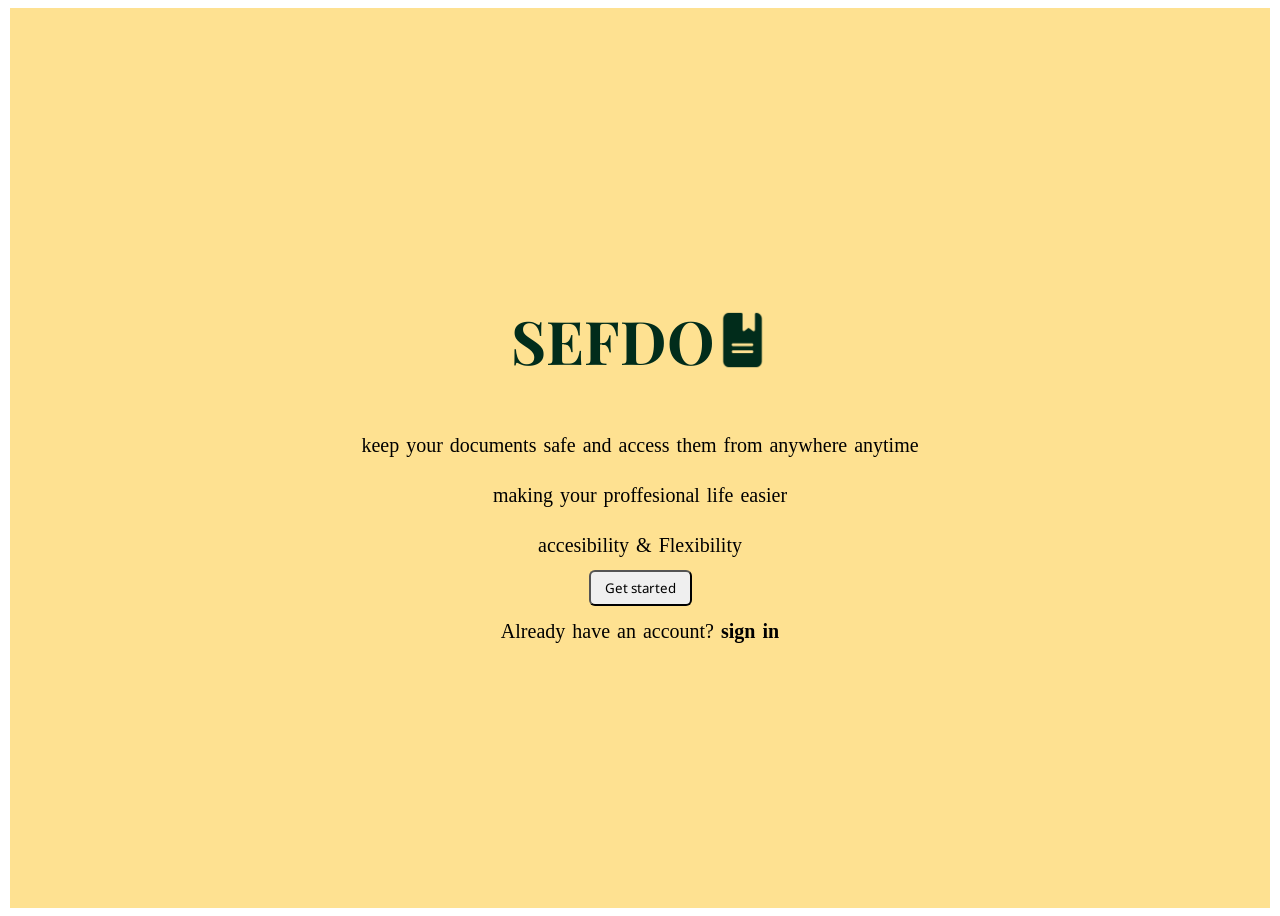
<file: landing-page/index.html>
<!DOCTYPE html>
<html lang="en">

<head>
    <meta charset="UTF-8">
    <meta name="viewport" content="width=device-width, initial-scale=1.0">
    <title>SEFDO</title>
    <link rel="stylesheet" href="style.css">
    <link rel="preconnect" href="https://fonts.googleapis.com">
    <link rel="preconnect" href="https://fonts.gstatic.com" crossorigin>
    <link
        href="https://fonts.googleapis.com/css2?family=Cal+Sans&family=Cinzel+Decorative:wght@400;700;900&family=Dancing+Script:wght@400..700&family=EB+Garamond:ital,wght@0,400..800;1,400..800&family=Exile&family=Gravitas+One&family=Ibarra+Real+Nova:ital,wght@0,400..700;1,400..700&family=Kapakana:wght@300..400&family=Kaushan+Script&family=Lato:ital,wght@0,100;0,300;0,400;0,700;0,900;1,100;1,300;1,400;1,700;1,900&family=Mulish:ital,wght@0,200..1000;1,200..1000&family=Noto+Sans:ital,wght@0,100..900;1,100..900&family=Playfair+Display:ital,wght@0,400..900;1,400..900&display=swap"
        rel="stylesheet">
</head>

<body>
    <div class="landing-page">
        <div class="landing">
            <div class="logo">
                <h1>SEFDO</h1>
                <img src="/images/sefdo logo.png" alt="logo"
                width="55px"
                height="60px">
            </div>
            <p>keep your documents safe and access them from anywhere anytime</p>
            <p>making your proffesional life easier</p>
            <p>accesibility & Flexibility</p>
            <button> <a href="/login-page/index.html">Get started</a>
            </button>
          <div id="sign"><p class="sign">Already have an account? <a href="/signup-page/index.html">sign in</a></p></div>  

        </div>
    </div>

</body>

</html>
</file>
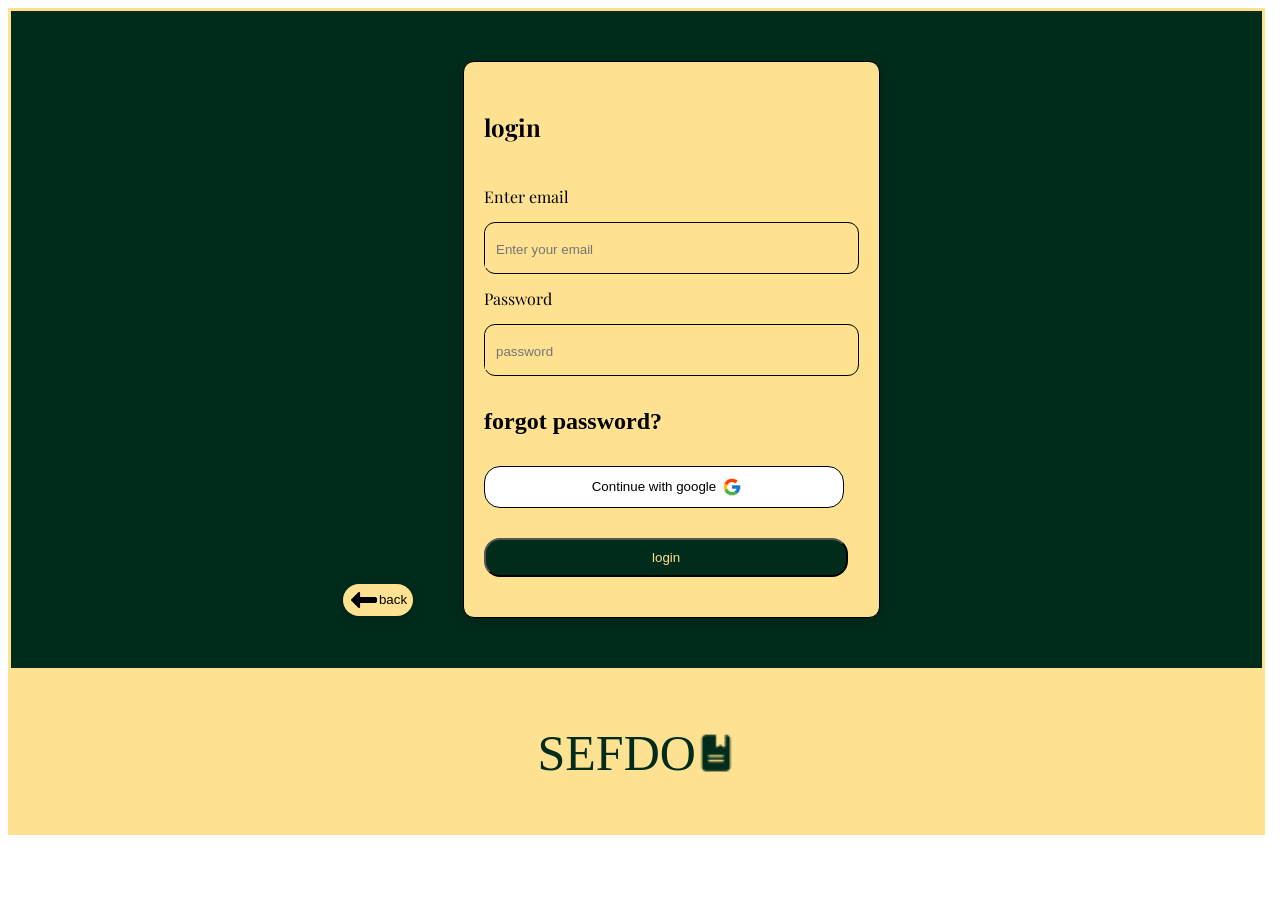
<file: login-page/index.html>
<!DOCTYPE html>
<html lang="en">

<head>
    <meta charset="UTF-8">
    <meta name="viewport" content="width=device-width, initial-scale=1.0">
    <title>sefdo</title>
    <link rel="stylesheet" href="style.css">
    <link rel="preconnect" href="https://fonts.googleapis.com">
    <link rel="preconnect" href="https://fonts.gstatic.com" crossorigin>
    <link
        href="https://fonts.googleapis.com/css2?family=Cal+Sans&family=Cinzel+Decorative:wght@400;700;900&family=Dancing+Script:wght@400..700&family=EB+Garamond:ital,wght@0,400..800;1,400..800&family=Exile&family=Gravitas+One&family=Ibarra+Real+Nova:ital,wght@0,400..700;1,400..700&family=Kapakana:wght@300..400&family=Kaushan+Script&family=Lato:ital,wght@0,100;0,300;0,400;0,700;0,900;1,100;1,300;1,400;1,700;1,900&family=Mulish:ital,wght@0,200..1000;1,200..1000&family=Noto+Sans:ital,wght@0,100..900;1,100..900&family=Playfair+Display:ital,wght@0,400..900;1,400..900&display=swap"
        rel="stylesheet">
</head>

<body>
    <div class="login">
        <div class="form-container">


            <a href="/landing-page/index.html" style="text-decoration: none;"> <button id="back">
                    <img src="/images/back icon.png" alt="">
                    <div>back</div>
                </button>
            </a>
            <form action="">
                <h2 style="font-family: 'Playfair Display';">login</h2>

                <div class="form-group" style="font-family: 'Playfair Display';>
                <label for="name">Enter email</label>
                    <div id="input"><input type="text" id="name" name="name" placeholder="Enter your email" required>
                    </div>
                </div>

                <div class="form-group" style="font-family: 'Playfair Display';>
                 <label for="name">Password</label> 
                    <div id="input"><input type="text" id="password" name="password" placeholder="password" required>
                    </div>
                </div>

                <h2>forgot password?</h2>
                <div id="btn">

                    <button>Continue with google</button>
                    <img src="/images/google-icon.png" alt="" width="20px" height="20px">
                </div>
                <button id="btn2">login </button>
            </form>


        </div>

        <div class="footer">
            <p>SEFDO</p> <img src="/images/sefdo-logo-green.png" alt="" width="40px" height="40px">
        </div>
    </div>

</body>

</html>
</file>
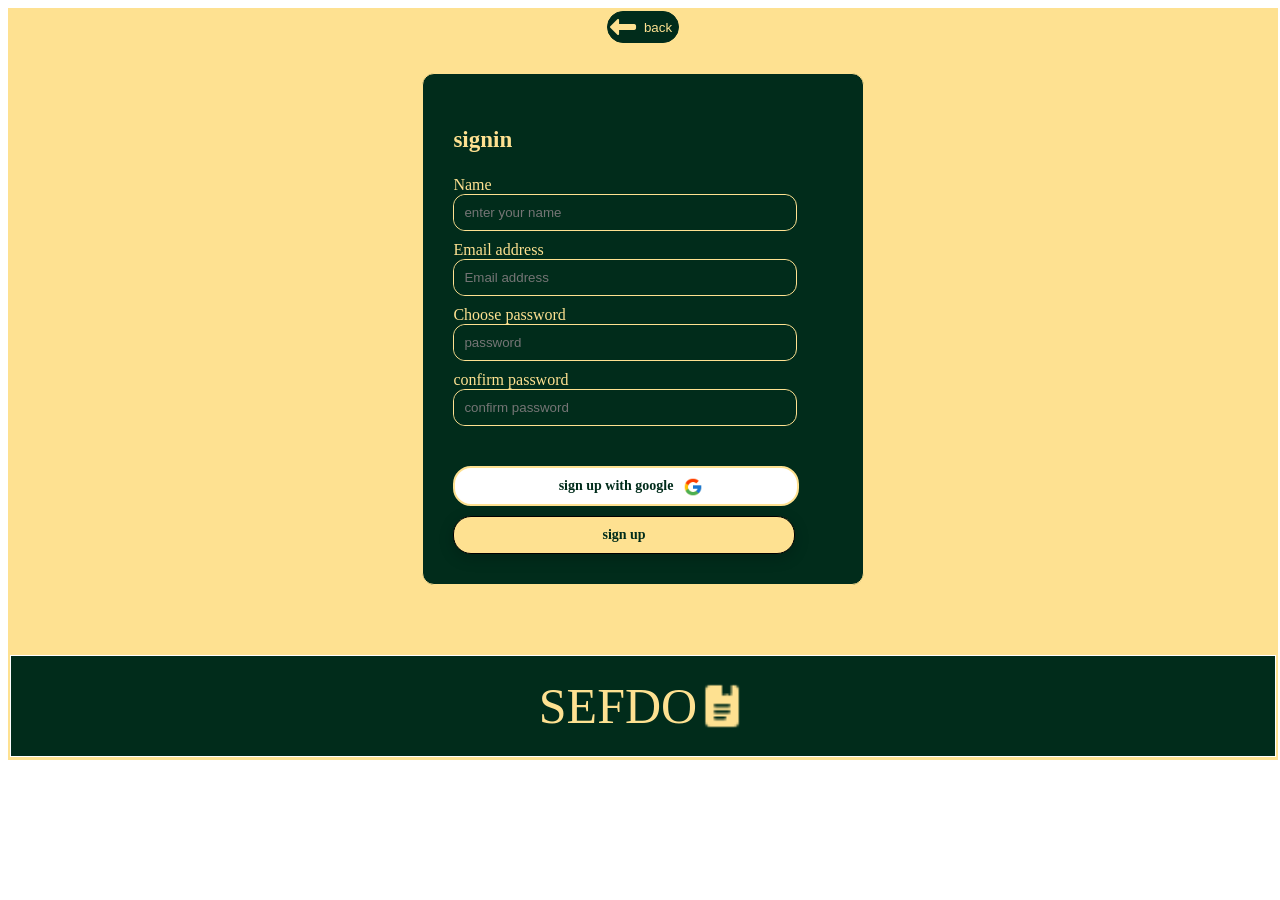
<file: signup-page/index.html>
<!DOCTYPE html>
<html lang="en">

<head>
    <meta charset="UTF-8">
    <meta name="viewport" content="width=device-width, initial-scale=1.0">
    <title>sefdo</title>
    <link rel="stylesheet" href="style.css">
    <link rel="preconnect" href="https://fonts.googleapis.com">
    <link rel="preconnect" href="https://fonts.gstatic.com" crossorigin>
    <link
        href="https://fonts.googleapis.com/css2?family=Cal+Sans&family=Cinzel+Decorative:wght@400;700;900&family=Dancing+Script:wght@400..700&family=EB+Garamond:ital,wght@0,400..800;1,400..800&family=Exile&family=Gravitas+One&family=Ibarra+Real+Nova:ital,wght@0,400..700;1,400..700&family=Kapakana:wght@300..400&family=Kaushan+Script&family=Lato:ital,wght@0,100;0,300;0,400;0,700;0,900;1,100;1,300;1,400;1,700;1,900&family=Mulish:ital,wght@0,200..1000;1,200..1000&family=Noto+Sans:ital,wght@0,100..900;1,100..900&family=Playfair+Display:ital,wght@0,400..900;1,400..900&display=swap"
        rel="stylesheet">
</head>

<body>
    <div class="form-container">
        <div class="back"><img src="/images/back-icon yellow.png" alt=""> <button><a href="/landing-page/index.html">back</a>
            </button></div>
        <div class="form">

            <form id="" action="">
                <h3 style="font-size: 23px;">signin</h3>
                <label for="name">Name</label>
                <div id="input"><input type="text" id="name" name="name" placeholder="enter your name" required> </div>

                <label for="name">Email address</label>
                <div id="input"><input type="text" id="name" name="name" placeholder="Email address" required>
                </div>

                <label for="name">Choose password</label>
                <div id="input"><input type="password" id="name" name="name" placeholder="password" required>
                </div>

                <label for="name">confirm password </label>
                <div id="input"><input type="password" id="name" name="name" placeholder="confirm password" required>
                </div>
                <div class="sign-btn">
                    <div class="btn">
                        <button>sign up with google</button>

                    </div>
                    <img src="/images/google-icon.png" alt="" width="20px" height="20px" style="margin-top: 2px ;">
                </div>

                <button id="done">sign up</button>

            </form>

        </div>
        <div class="form-cont">

            <div class="footer">
                <p style="font-size: 50px;
                font-family:playfair;
                color: #FEE191;">SEFDO</p>
            </div>
            <img src="/images/sefdo-logo-yellow.png" alt="" width="50px">

        </div>
    </div>

</body>

</html>
</file>
<file: landing-page/style.css>
.landing-page{
background-color:#FEE191;
display: flex;
align-items: center;
text-align: center;
justify-content: center;
width: 100%;
height: 100vh;
}

h1{
  font-family: "Playfair Display", serif;
  font-optical-sizing: auto;
  font-style: normal;
  font-size: 60px;
}

.logo{
    display: flex;
     flex-direction: row;
   
     align-items: center;
     justify-content: center;
     color: #012c1b;
}

.landing{
    display: flex;
    border: 2px solid white;
    justify-content: center;
    align-items: center;
    flex-direction: column;
    width: 100%;
    height: 100%;
}

.landing p{
    font-family: ;
    font-size: 20px;
    line-height: 10px;
     word-spacing:2px ;
}

.landing button{
    padding: 7px 14px;
    border-radius: 6px;
    font-family: noto sans;
    background-color: ;
    transition: 0.3s;

}

.landing button:hover{
   padding: 9px 18px; 
    transition: 0.3s;
}

.landing a{
    color: black;
    text-decoration: none;
}
#sign a{
    color:black;
    font-weight: 700;
    transition: 0.3s;

}

#sign a:hover{
    font-size:105%;
    color:white;
    transition: 0.3s;
}
</file>
<file: login-page/style.css>
.form-container{
    border: 3px solid #FEE191 ;
    display: flex;
    align-items: flex-end;
    justify-content: center;
     flex-direction: row; 
     background-color:  #012c1b;
     width: 99%;
     


}


.login{
    display: flex;
    flex-direction: column;
}
#back{
    display: flex;
    flex-direction: row;
    align-items: center;
    justify-content: space-around;
    margin-bottom: 52px;
    background-color:#FEE191 ;
    border-radius: 16px;
    border: none;
     box-shadow: 0 4px 15px rgba(0, 0, 0, 0.2); 
}

form{
    display: flex;
    align-items: flex-start;
    justify-content: center;
    flex-direction: column; 
     border: 1px solid black;
     border-radius: 11px;
     line-height: 50px;
     width: 30%;
     margin: 50px;
     padding: 20px;
     background-color: #FEE191; 
     box-shadow: 0 4px 15px rgba(0, 0, 0, 0.2); 

}

.form-group{
    display: flex;
    flex-direction: column;
    width: 100%;
   
}


.form-group input{
     padding: 10px;
     background-color: #FEE191;
     border:1px solid #FEE191;
     width: 90%;
     height: 100%;
    
}

.form-group input:Hover{
    border: none;
}



#input{
    border: 1px solid black;
    border-radius: 11px;
}


#btn{
    padding: 10px;
    display: flex;
    justify-content: center;
    flex-direction: row;
    border: 1px solid black;
    margin-bottom: 30px;
    width: 90%;
    background-color: white;
     border-radius: 16px;
     transition: 0.05s;
}

#btn:Hover{
   box-shadow: 0 4px 15px rgba(0, 0, 0, 0.2); 
     transition: 0.05s;
     /* width: 92%; */
     padding: 12px;
     color: #FEE191;
     /* background-color: #012c1b; */
}

#btn button{
    border: none;
    background-color: white;
   
  
}
#btn button:hover{
    /* background-color: #012c1b; */
}


#btn2{
    padding: 10px;
    width: 97%;
    margin-bottom: 20px;
    background-color:  #012c1b;
    color:#FEE191 ;
 border-radius: 16px;
      transition: 0.05s;
}


#btn2:Hover{
   box-shadow: 0 4px 15px rgba(0, 0, 0, 0.2); 
     /* transition: 0.05s;
     width: 98%;
     padding: 12px; */
     background-color: white;
     color: #012c1b;
     font-family:playfair ;
     font-size: larger;
}

.footer{
    width: 99%;
    background-color: #FEE191 ;
    border:3px solid #FEE191;
    display: flex;
    align-items: center;
    justify-content: center;
    font-family: playfair;
    font-size: 50px;
    color: #012c1b;
    height:fit-content;
}
</file>
<file: signup-page/style.css>
.form-container{
 display:flex;
 align-items: center;
 flex-direction: column;
background-color:#FEE191;
border: 3px solid #FEE191 ;
height: 500;
width: 100%;


}

.back{
    border: 1px solid #012c1b;
    display: flex;
    align-items: center;
    justify-content: center;
    background-color: #012c1b;
    border-radius: 18px;
}
.back a{
    color: #FEE191;
    text-decoration: none;
}

.back button{
    border: none;
    background-color: transparent;
}


.form{
    border:1px solid #FEE191;
    width:30%;
    padding: 20px;
    margin: 30px;
    background-color: #012c1b;
    color: #FEE191;
    height: 100%;
      border-radius: 12px;
     padding: 30px;
     font-family: playfair;
}

.form-cont{
    display: flex;
    align-items: center;
    justify-content: flex-start;
    background-color: #012c1b;
    border: 3px solid #012c1b;
    width: 100%;
    height: 80%;
    margin-top: 40px;
     border: 1px solid white;
   
     
}



#input{
    border: 1px solid #FEE191;
    margin-bottom: 10px;
    width: 90%;
    border-radius: 12px;
    

}
#input input{
/* background-color:transparent; */
padding: 10px;
border: none;
width: 94%;
border-radius: 12px;
background-color:#012c1b;
}

.btn button{
background-color:transparent;
padding: 10px;
/* width:; */
display: flex;
align-items:center;
border: none;
color: #FEE191;
font-family: playfair;
font-size: 14px;
color:#012c1b ;
font-weight: 900;
transition: 0.03s;


}



.sign-btn{
 /* padding: 10px; */
border: 2px solid #FEE191 ;
display: flex;
align-items:center;
justify-content:center;
/* flex-direction: column; */
width: 90%;
border-radius: 18px;
margin-top: 40px;
margin-bottom: 10px;
background-color:white;



}


.sign-btn:hover{
    width: 92%;
    transition: 0.03s;
    border-radius: 18px;
    background-color: #FEE191;
}
#done{
    display: flex;
    align-items: center;
    justify-content: center;
    width: 90%;
    padding: 10px;
    border-radius: 18px;
    border:1px solid black;
    background-color:#FEE191;
    color:#012c1b;
    font-family: playfair;
     font-size: 14px;
      box-shadow: 0 4px 15px rgba(0, 0, 0, 0.2); 
      font-weight: 900;
       transition: 0.03s;
}

#done:hover{
    width: 92.5%;
    transition: 0.03s;
    border-radius: 18px;
background-color: white;
}
    
.footer{
    display: flex;
    align-items: center;
    justify-content: center;
    height: 100px;
}

.form-cont{
    display: flex;
    align-items: center;
    justify-content: center;
    
}
</file>
